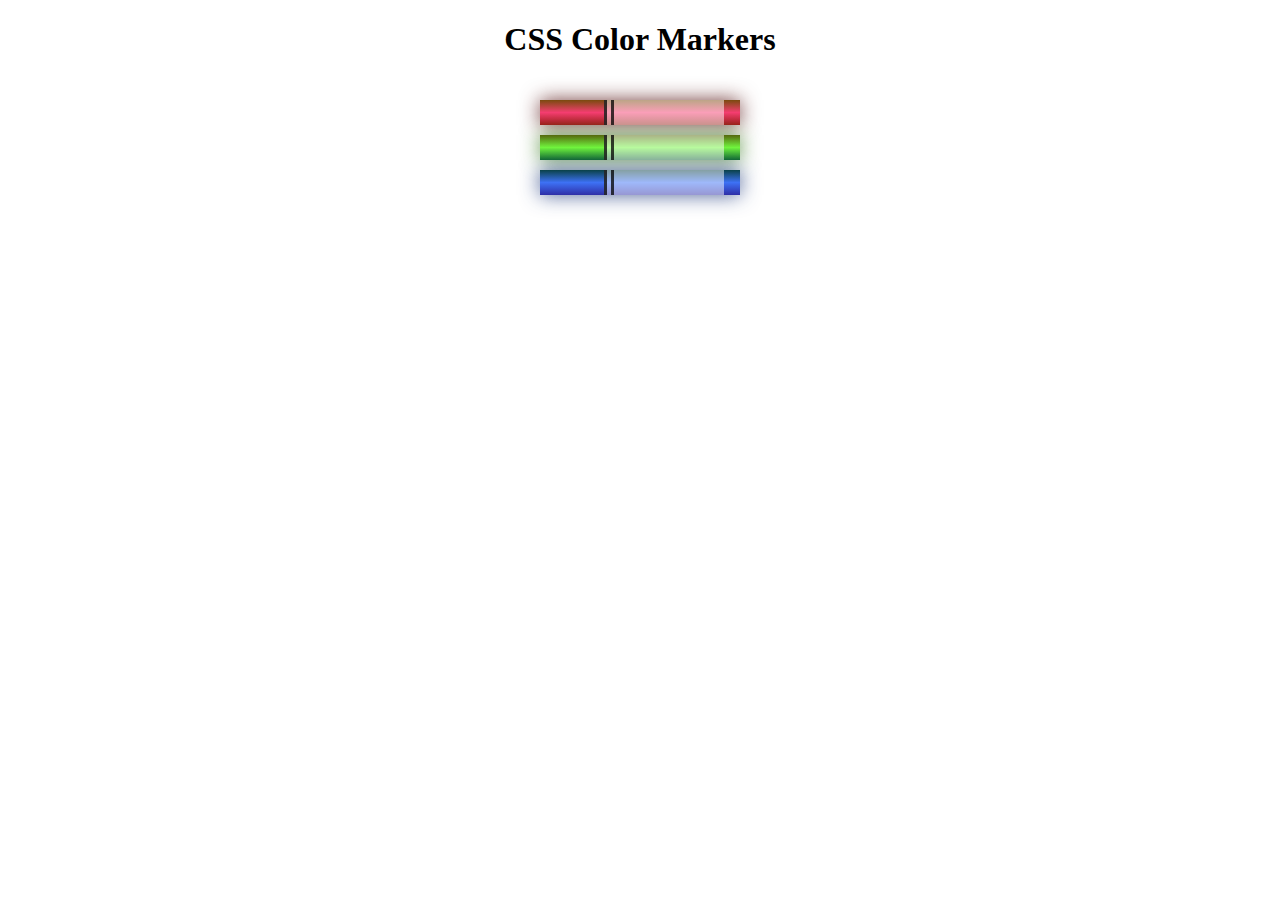
<file: Colored Markers/index.html>
<!DOCTYPE html>
<html lang="en">
<head>
    <meta charset="utf-8">
    <meta name="viewport" content="width=device-width, initial-scale=1.0">
    <title>Colored Markers</title>
    <link rel="stylesheet" href="styles.css">
</head>
<body>
<h1>CSS Color Markers</h1>
<div class="container">
    <div class="marker red">
        <div class="cap"></div>
        <div class="sleeve"></div>
    </div>
    <div class="marker green">
        <div class="cap"></div>
        <div class="sleeve"></div>
    </div>
    <div class="marker blue">
        <div class="cap"></div>
        <div class="sleeve"></div>
    </div>
</div>
</body>
</html>
</file>
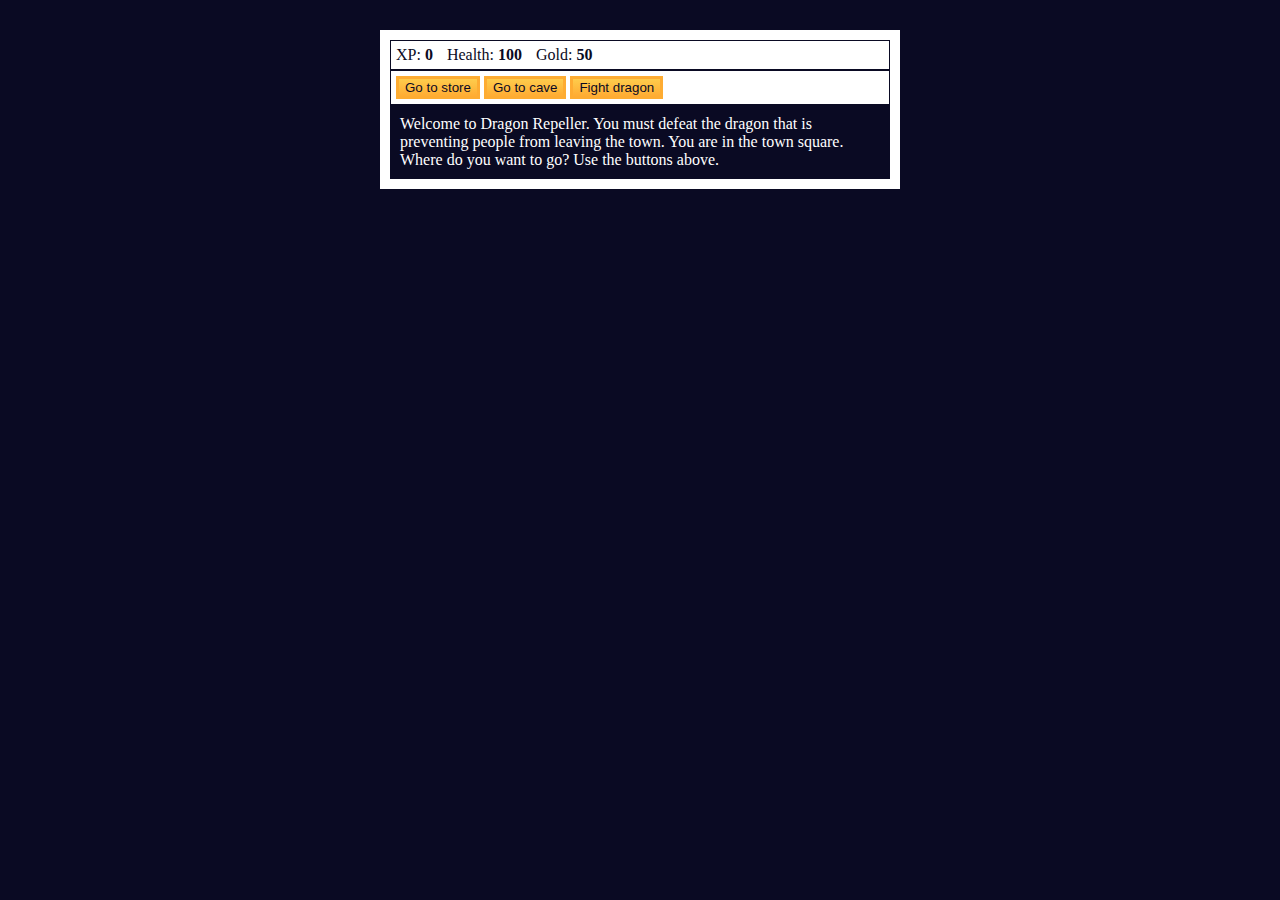
<file: js_lesson3/index.html>
<!DOCTYPE html>
<html lang="en">
<head>
    <meta charset="utf-8">
    <link rel="stylesheet" href="./styles.css">
    <title>RPG - Dragon Repeller</title>
</head>
<body>
<div id="game">
    <div id="stats">
        <span class="stat">XP: <strong><span id="xpText">0</span></strong></span>
        <span class="stat">Health: <strong><span id="healthText">100</span></strong></span>
        <span class="stat">Gold: <strong><span id="goldText">50</span></strong></span>
    </div>
    <div id="controls">
        <button id="button1">Go to store</button>
        <button id="button2">Go to cave</button>
        <button id="button3">Fight dragon</button>
    </div>
    <div id="monsterStats">
        <span class="stat">Monster Name: <strong><span id="monsterName"></span></strong></span>
        <span class="stat">Health: <strong><span id="monsterHealth"></span></strong></span>
    </div>
    <div id="text">
        Welcome to Dragon Repeller. You must defeat the dragon that is preventing people from leaving the town. You are in the town square. Where do you want to go? Use the buttons above.
    </div>
</div>
<script src="building_a_role_playing_game.js"></script>
</body>
</html>
</file>
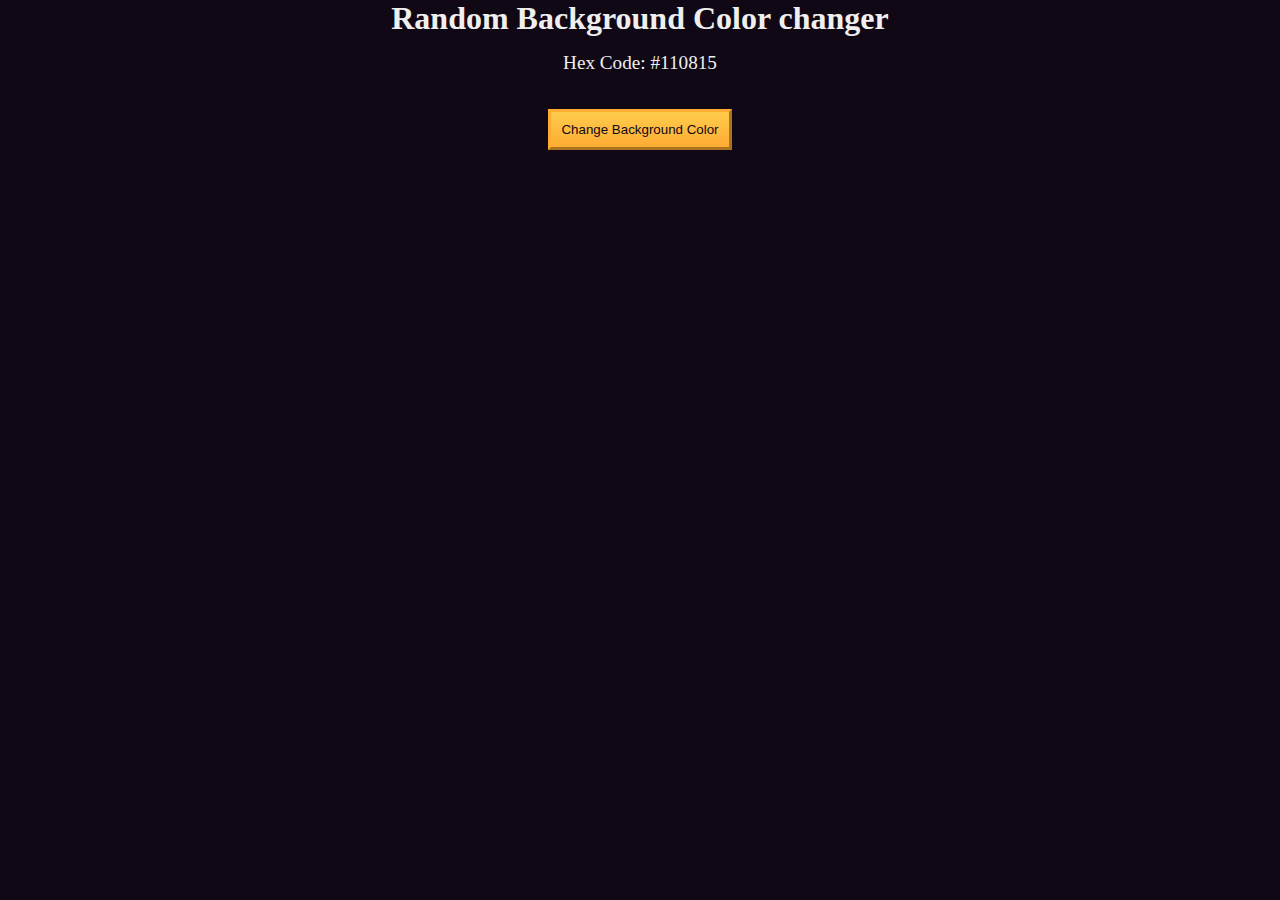
<file: js_lesson4/index.html>
<!DOCTYPE html>
<html lang="en">
<head>
    <meta charset="UTF-8" />
    <meta name="viewport" content="width=device-width, initial-scale=1.0" />
    <title>Build a random background color changer</title>
    <link rel="stylesheet" href="./styles.css" />
</head>
<body>
<h1>Random Background Color changer</h1>

<main>
    <section class="bg-information-container">
        <p>Hex Code: <span id="bg-hex-code">#110815</span></p>
    </section>

    <button class="btn" id="btn">Change Background Color</button>
</main>
<script src="debugging_by_building_a_random_background_color.js"></script>
</body>
</html>
</file>
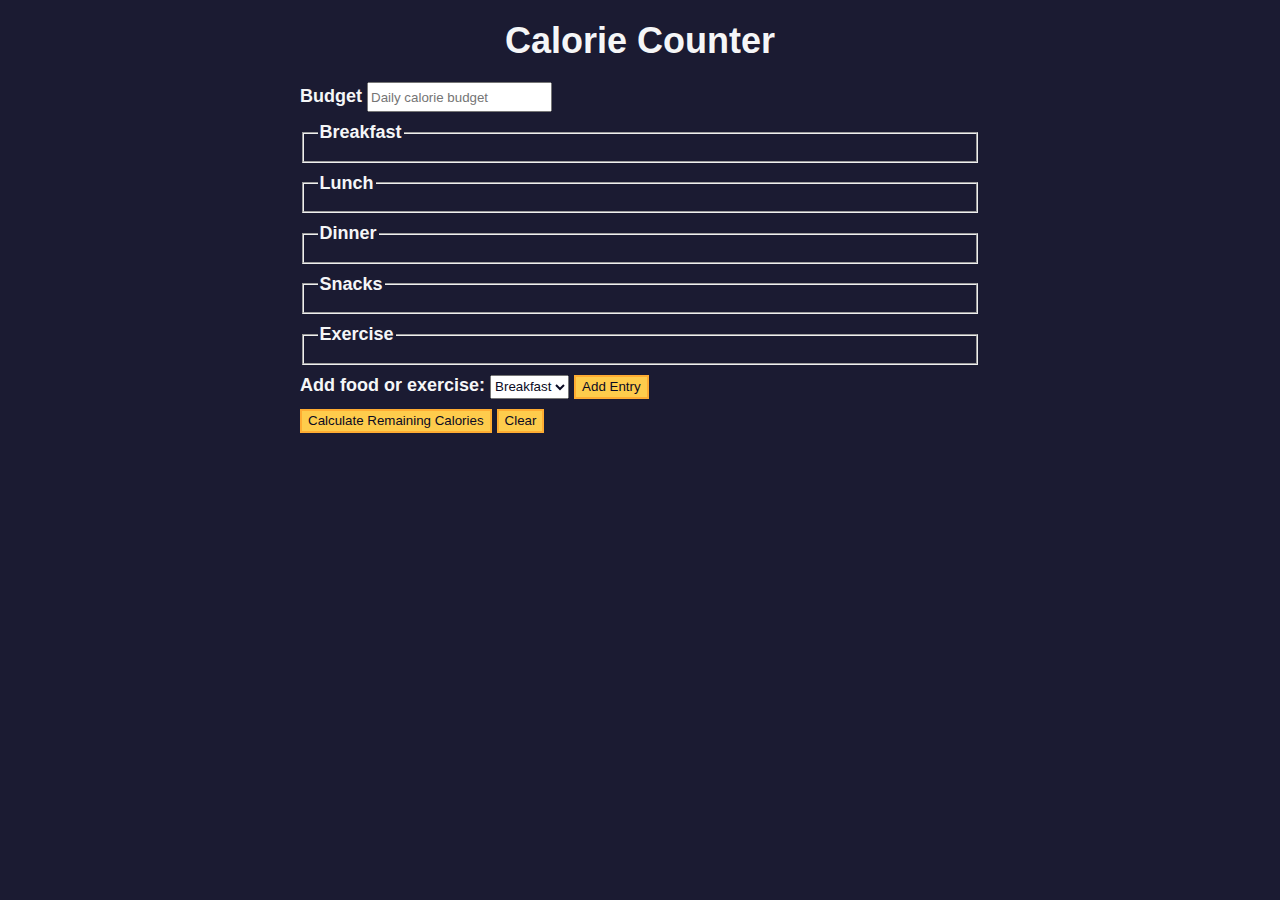
<file: js_lesson5/index.html>
<!DOCTYPE html>
<html lang="en">
<head>
    <meta charset="utf-8" />
    <meta name="viewport" content="width=device-width, initial-scale=1.0" />
    <link rel="stylesheet" href="styles.css" />
    <title>Calorie Counter</title>
</head>
<body>
<main>
    <h1>Calorie Counter</h1>
    <div class="container">
        <form id="calorie-counter">
            <label for="budget">Budget</label>
            <input
                    type="number"
                    min="0"
                    id="budget"
                    placeholder="Daily calorie budget"
                    required
            />
            <fieldset id="breakfast">
                <legend>Breakfast</legend>
                <div class="input-container"></div>
            </fieldset>
            <fieldset id="lunch">
                <legend>Lunch</legend>
                <div class="input-container"></div>
            </fieldset>
            <fieldset id="dinner">
                <legend>Dinner</legend>
                <div class="input-container"></div>
            </fieldset>
            <fieldset id="snacks">
                <legend>Snacks</legend>
                <div class="input-container"></div>
            </fieldset>
            <fieldset id="exercise">
                <legend>Exercise</legend>
                <div class="input-container"></div>
            </fieldset>
            <div class="controls">
            <span>
              <label for="entry-dropdown">Add food or exercise:</label>
              <select id="entry-dropdown" name="options">
                <option value="breakfast" selected>Breakfast</option>
                <option value="lunch">Lunch</option>
                <option value="dinner">Dinner</option>
                <option value="snacks">Snacks</option>
                <option value="exercise">Exercise</option>
              </select>
              <button type="button" id="add-entry">Add Entry</button>
            </span>
            </div>
            <div>
                <button type="submit">
                    Calculate Remaining Calories
                </button>
                <button type="button" id="clear">Clear</button>
            </div>
        </form>
        <div id="output" class="output hide"></div>
    </div>
</main>
<script src="calorie-counter.js"></script>
</body>
</html>
</file>
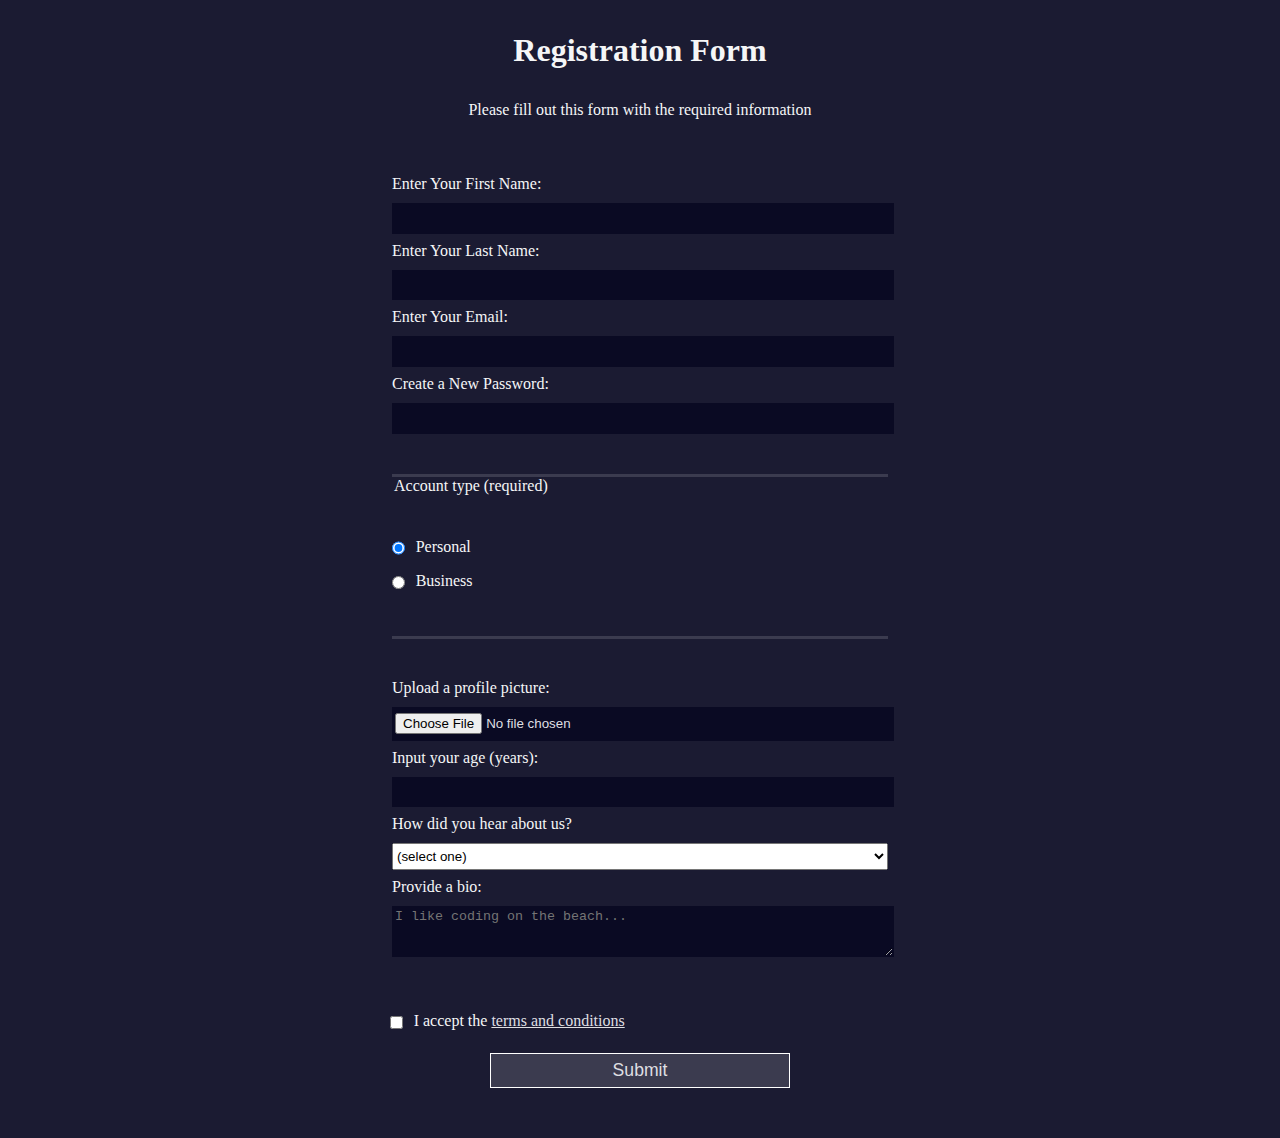
<file: HTML+CSS_lesson3/index3.html>
<!DOCTYPE html>
<html lang="en">
<head>
    <meta charset="UTF-8">
    <title>Registration Form</title>
    <link rel="stylesheet" href="slyles3.css" />
</head>
<body>
<h1>Registration Form</h1>
<p>Please fill out this form with the required information</p>
<form method="post" action='https://register-demo.freecodecamp.org'>
    <fieldset>
        <label for="first-name">Enter Your First Name: <input id="first-name" name="first-name" type="text" required /></label>
        <label for="last-name">Enter Your Last Name: <input id="last-name" name="last-name" type="text" required /></label>
        <label for="email">Enter Your Email: <input id="email" name="email" type="email" required /></label>
        <label for="new-password">Create a New Password: <input id="new-password" name="new-password" type="password" pattern="[a-z0-5]{8,}" required /></label>
    </fieldset>
    <fieldset>
        <legend>Account type (required)</legend>
        <label for="personal-account"><input id="personal-account" type="radio" name="account-type" class="inline" checked /> Personal</label>
        <label for="business-account"><input id="business-account" type="radio" name="account-type" class="inline" /> Business</label>
    </fieldset>
    <fieldset>
        <label for="profile-picture">Upload a profile picture: <input id="profile-picture" type="file" name="file" /></label>
        <label for="age">Input your age (years): <input id="age" type="number" name="age" min="13" max="120" /></label>
        <label for="referrer">How did you hear about us?
            <select id="referrer" name="referrer">
                <option value="">(select one)</option>
                <option value="1">freeCodeCamp News</option>
                <option value="2">freeCodeCamp YouTube Channel</option>
                <option value="3">freeCodeCamp Forum</option>
                <option value="4">Other</option>
            </select>
        </label>
        <label for="bio">Provide a bio:
            <textarea id="bio" name="bio" rows="3" cols="30" placeholder="I like coding on the beach..."></textarea>
        </label>
    </fieldset>
    <label for="terms-and-conditions">
        <input class="inline" id="terms-and-conditions" type="checkbox" required name="terms-and-conditions" /> I accept the <a href="https://www.freecodecamp.org/news/terms-of-service/">terms and conditions</a>
    </label>
    <input type="submit" value="Submit" />
</form>
</body>
</html>
</file>
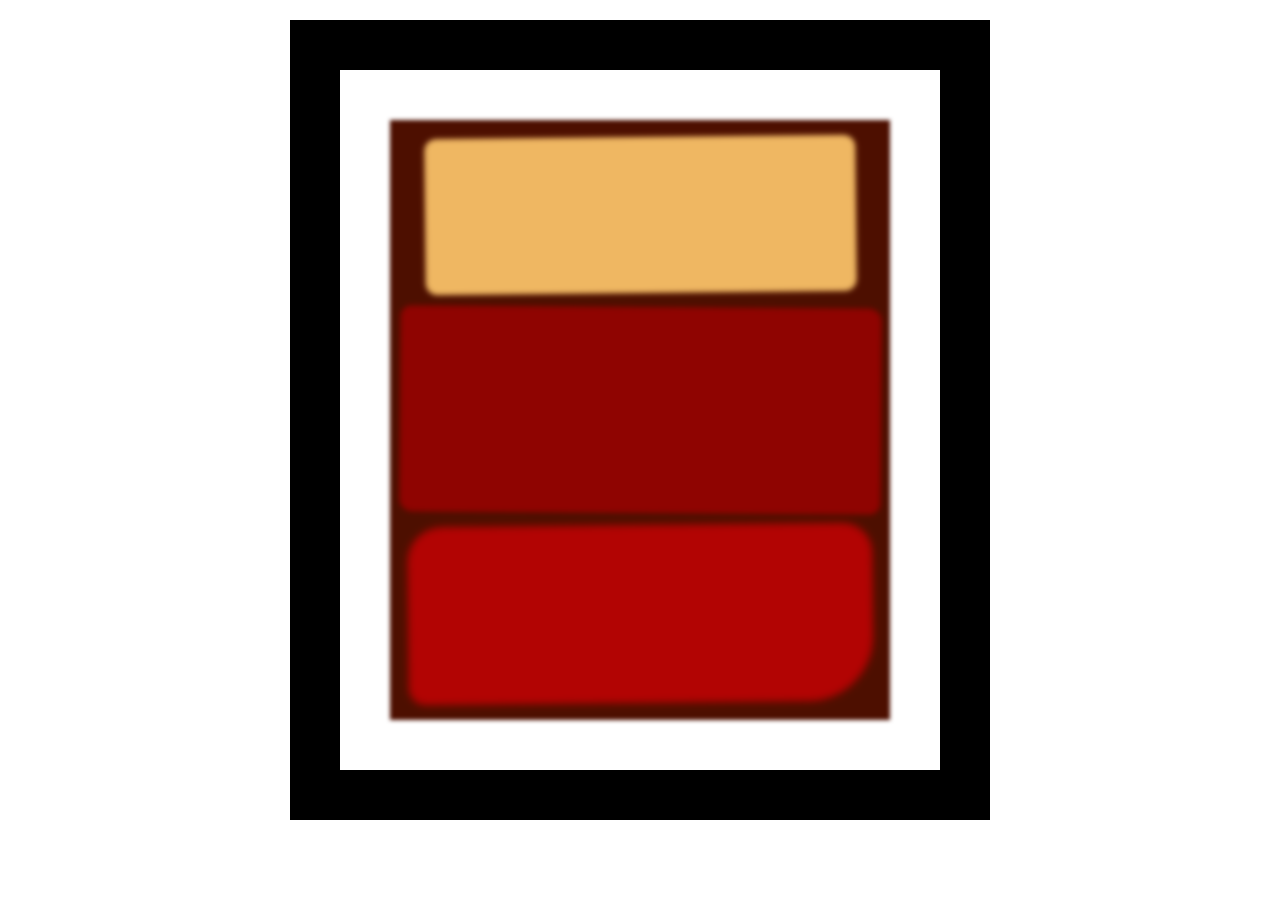
<file: HTML+CSS_lesson4/html_4.html>
<!DOCTYPE html>
<html lang="en">
<head>
    <meta charset="UTF-8">
    <title>Rothko Painting</title>
    <link href="./styles_4.css" rel="stylesheet">
</head>
<body>
<div class="frame">
    <div class="canvas">
        <div class="one"></div>
        <div class="two"></div>
        <div class="three"></div>
    </div>
</div>
</body>
</html>
</file>
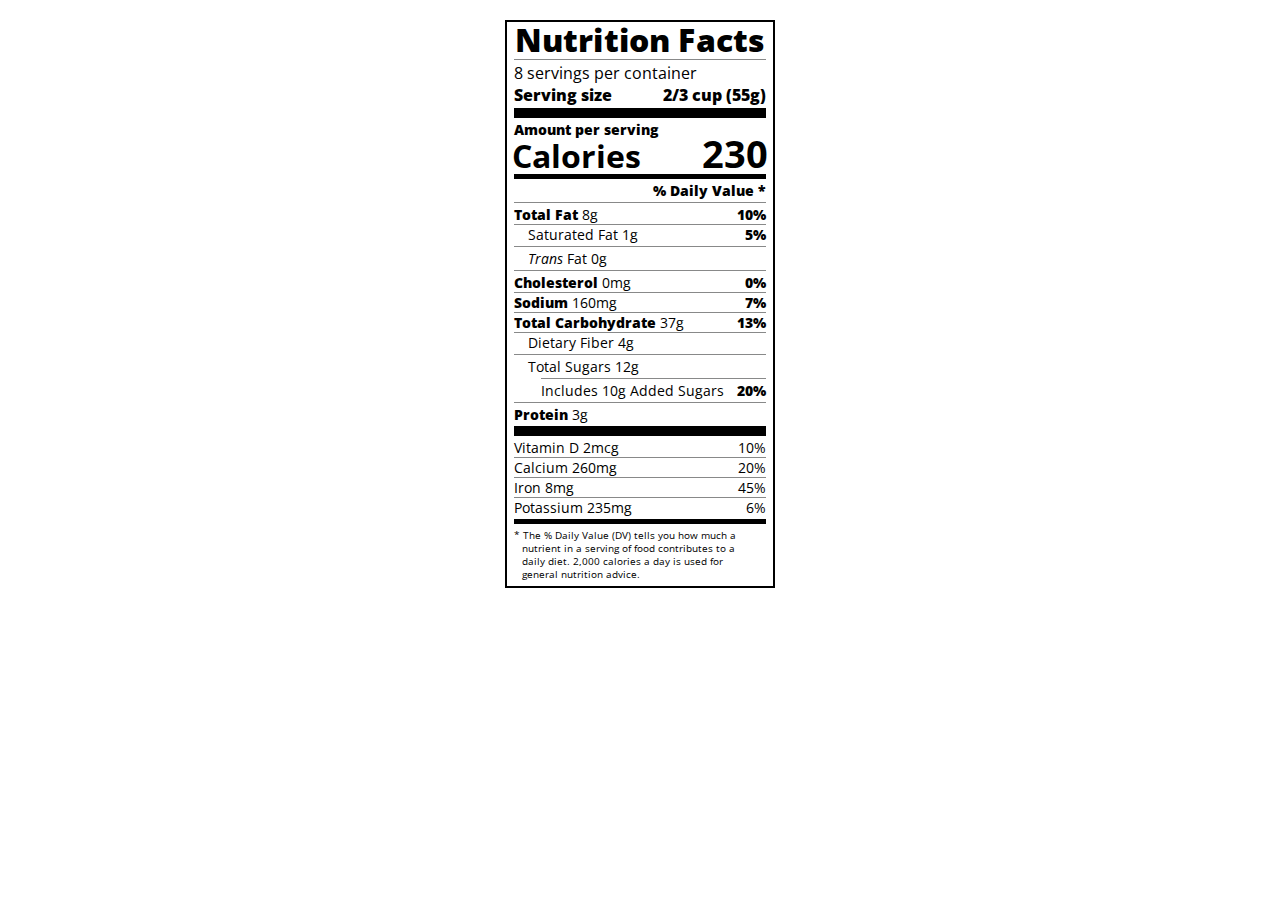
<file: HTML+CSS_lesson7/html_7.html>
<!DOCTYPE html>
<html lang="en">

<head>
    <meta charset="UTF-8">
    <title>Nutrition Label</title>
    <link href="https://fonts.googleapis.com/css?family=Open+Sans:400,700,800" rel="stylesheet">
    <link href="styles_7.css" rel="stylesheet">
</head>

<body>
<div class="label">
    <header>
        <h1 class="bold">Nutrition Facts</h1>
        <div class="divider"></div>
        <p>8 servings per container</p>
        <p class="bold">Serving size <span>2/3 cup (55g)</span></p>
    </header>
    <div class="divider large"></div>
    <div class="calories-info">
        <div class="left-container">
            <h2 class="bold small-text">Amount per serving</h2>
            <p>Calories</p>
        </div>
        <span>230</span>
    </div>
    <div class="divider medium"></div>
    <div class="daily-value small-text">
        <p class="bold right no-divider">% Daily Value *</p>
        <div class="divider"></div>
        <p><span><span class="bold">Total Fat</span> 8g</span> <span class="bold">10%</span></p>
        <p class="indent no-divider">Saturated Fat 1g <span class="bold">5%</span></p>
        <div class="divider"></div>
        <p class="indent no-divider"><span><i>Trans</i> Fat 0g</span></p>
        <div class="divider"></div>
        <p><span><span class="bold">Cholesterol</span> 0mg</span> <span class="bold">0%</span></p>
        <p><span><span class="bold">Sodium</span> 160mg</span> <span class="bold">7%</span></p>
        <p><span><span class="bold">Total Carbohydrate</span> 37g</span> <span class="bold">13%</span></p>
        <p class="indent no-divider">Dietary Fiber 4g</p>
        <div class="divider"></div>
        <p class="indent no-divider">Total Sugars 12g</p>
        <div class="divider double-indent"></div>
        <p class="double-indent no-divider">Includes 10g Added Sugars <span class="bold">20%</span></p>
        <div class="divider"></div>
        <p class="no-divider"><span><span class="bold">Protein</span> 3g</span></p>
        <div class="divider large"></div>
        <p>Vitamin D 2mcg <span>10%</span></p>
        <p>Calcium 260mg <span>20%</span></p>
        <p>Iron 8mg <span>45%</span></p>
        <p class="no-divider">Potassium 235mg <span>6%</span></p>
    </div>
    <div class="divider medium"></div>
    <p class="note">* The % Daily Value (DV) tells you how much a nutrient in a serving of food contributes to a daily
        diet. 2,000 calories a day is used for general nutrition advice.</p>
</div>
</body>
</html>
</file>
<file: Colored Markers/styles.css>
h1 {
    text-align: center;
}

.container {
    background-color: rgb(255, 255, 255);
    padding: 10px 0;
}

.marker {
    width: 200px;
    height: 25px;
    margin: 10px auto;
}

.cap {
    width: 60px;
    height: 25px;
}

.sleeve {
    width: 110px;
    height: 25px;
    background-color: rgba(255, 255, 255, 0.5);
    border-left: 10px double rgba(0, 0, 0, 0.75);
}

.cap, .sleeve {
    display: inline-block;
}

.red {
    background: linear-gradient(rgb(122, 74, 14), rgb(245, 62, 113), rgb(162, 27, 27));
    box-shadow: 0 0 20px 0 rgba(83, 14, 14, 0.8);
}

.green {
    background: linear-gradient(#55680D, #71F53E, #116C31);
    box-shadow: 0 0 20px 0 #3B7E20CC;
}

.blue {
    background: linear-gradient(hsl(186, 76%, 16%), hsl(223, 90%, 60%), hsl(240, 56%, 42%));
    box-shadow: 0 0 20px 0 hsla(223, 59%, 31%, 0.8);
}
</file>
<file: js_lesson3/styles.css>
body {
    background-color: #0a0a23;
}

#text {
    background-color: #0a0a23;
    color: #ffffff;
    padding: 10px;
}

#game {
    max-width: 500px;
    max-height: 400px;
    background-color: #ffffff;
    color: #ffffff;
    margin: 30px auto 0;
    padding: 10px;
}

#controls,
#stats {
    border: 1px solid #0a0a23;
    padding: 5px;
    color: #0a0a23;
}

#monsterStats {
    display: none;
    border: 1px solid #0a0a23;
    padding: 5px;
    color: #ffffff;
    background-color: #c70d0d;
}

.stat {
    padding-right: 10px;
}

button {
    cursor: pointer;
    color: #0a0a23;
    background-color: #feac32;
    background-image: linear-gradient(#fecc4c, #ffac33);
    border: 3px solid #feac32;
}
</file>
<file: js_lesson4/styles.css>
*,
*::before,
*::after {
    margin: 0;
    padding: 0;
    box-sizing: border-box;
}

:root {
    --yellow: #f1be32;
    --golden-yellow: #feac32;
    --dark-purple: #110815;
    --light-grey: #efefef;
}

body {
    background-color: var(--dark-purple);
    color: var(--light-grey);
    text-align: center;
}

.bg-information-container {
    margin: 15px 0 25px;
    font-size: 1.2rem;
}

.btn {
    cursor: pointer;
    padding: 10px;
    margin: 10px;
    color: var(--dark-purple);
    background-color: var(--golden-yellow);
    background-image: linear-gradient(#fecc4c, #ffac33);
    border-color: var(--golden-yellow);
    border-width: 3px;
}

.btn:hover {
    background-image: linear-gradient(#ffcc4c, #f89808);
}
</file>
<file: js_lesson5/styles.css>
:root {
    --light-grey: #f5f6f7;
    --dark-blue: #0a0a23;
    --fcc-blue: #1b1b32;
    --light-yellow: #fecc4c;
    --dark-yellow: #feac32;
    --light-pink: #ffadad;
    --dark-red: #850000;
    --light-green: #acd157;
}

body {
    font-family: "Lato", Helvetica, Arial, sans-serif;
    font-size: 18px;
    background-color: var(--fcc-blue);
    color: var(--light-grey);
}

h1 {
    text-align: center;
}

.container {
    width: 90%;
    max-width: 680px;
}

h1,
.container,
.output {
    margin: 20px auto;
}

label,
legend {
    font-weight: bold;
}

.input-container {
    display: flex;
    flex-direction: column;
}

button {
    cursor: pointer;
    text-decoration: none;
    background-color: var(--light-yellow);
    border: 2px solid var(--dark-yellow);
}

button,
input,
select {
    min-height: 24px;
    color: var(--dark-blue);
}

fieldset,
label,
button,
input,
select {
    margin-bottom: 10px;
}

.output {
    border: 2px solid var(--light-grey);
    padding: 10px;
    text-align: center;
}

.hide {
    display: none;
}

.output span {
    font-weight: bold;
    font-size: 1.2em;
}

.surplus {
    color: var(--light-pink);
}

.deficit {
    color: var(--light-green);
}
</file>
<file: HTML+CSS_lesson3/slyles3.css>
body {
    width: 100%;
    height: 100vh;
    margin: 0;
    background-color: #1b1b32;
    color: #f5f6f7;
    font-family: Tahoma;
    font-size: 16px;
}

h1, p {
    margin: 1em auto;
    text-align: center;
}

form {
    width: 60vw;
    max-width: 500px;
    min-width: 300px;
    margin: 0 auto;
    padding-bottom: 2em;
}

fieldset {
    border: none;
    padding: 2rem 0;
    border-bottom: 3px solid #3b3b4f;
}

fieldset:last-of-type {
    border-bottom: none;
}

label {
    display: block;
    margin: 0.5rem 0;
}

input,
textarea,
select {
    margin: 10px 0 0 0;
    width: 100%;
    min-height: 2em;
}

input, textarea {
    background-color: #0a0a23;
    border: 1px solid #0a0a23;
    color: #ffffff;
}

.inline {
    width: unset;
    margin: 0 0.5em 0 0;
    vertical-align: middle;
}

input[type="submit"] {
    display: block;
    width: 60%;
    margin: 1em auto;
    height: 2em;
    font-size: 1.1rem;
    background-color: #3b3b4f;
    border-color: white;
    min-width: 300px;
}

input[type="file"] {
    padding: 5px 2px 0;
}

.inline{
    display: inline;
}

input, a {
    color:#dfdfe2;
}
</file>
<file: HTML+CSS_lesson4/styles_4.css>
.canvas {
    width: 500px;
    height: 600px;
    background-color: #4d0f00;
    overflow: hidden;
    filter: blur(2px);
}

.frame {
    border: 50px solid black;
    width: 500px;
    padding: 50px;
    margin: 20px auto;
}

.one {
    width: 425px;
    height: 150px;
    background-color: #efb762;
    margin: 20px auto;
    box-shadow: 0 0 3px 3px #efb762;
    border-radius: 9px;
    transform: rotate(-0.6deg);
}

.two {
    width: 475px;
    height: 200px;
    background-color: #8f0401;
    margin: 0 auto 20px;
    box-shadow: 0 0 3px 3px #8f0401;
    border-radius: 8px 10px;
    transform: rotate(0.4deg);
}

.one, .two {
    filter: blur(1px);
}

.three {
    width: 91%;
    height: 28%;
    background-color: #b20403;
    margin: auto;
    filter: blur(2px);
    box-shadow: 0 0 5px 5px #b20403;
    border-radius: 30px 25px 60px 12px;
    transform: rotate(-0.6deg);
}
</file>
<file: HTML+CSS_lesson7/styles_7.css>
* {
    box-sizing: border-box;
}

html {
    font-size: 16px;
}

body {
    font-family: 'Open Sans', sans-serif;
}

.label {
    border: 2px solid black;
    width: 270px;
    margin: 20px auto;
    padding: 0 7px;
}

header h1 {
    text-align: center;
    margin: -4px 0;
    letter-spacing: 0.15px
}

p {
    margin: 0;
    display: flex;
    justify-content: space-between;
}

.divider {
    border-bottom: 1px solid #888989;
    margin: 2px 0;
}

.bold {
    font-weight: 800;
}

.large {
    height: 10px;
}

.large, .medium {
    background-color: black;
    border: 0;
}

.medium {
    height: 5px;
}

.small-text {
    font-size: 0.85rem;
}


.calories-info {
    display: flex;
    justify-content: space-between;
    align-items: flex-end;
}

.calories-info h2 {
    margin: 0;
}

.left-container p {
    margin: -5px -2px;
    font-size: 2em;
    font-weight: 700;
}

.calories-info span {
    margin: -7px -2px;
    font-size: 2.4em;
    font-weight: 700;
}

.right {
    justify-content: flex-end;
}

.indent {
    margin-left: 1em;
}

.double-indent {
    margin-left: 2em;
}

.daily-value p:not(.no-divider) {
    border-bottom: 1px solid #888989;
}

.note {
    font-size: 0.6rem;
    margin: 5px 0;
    padding: 0 8px;
    text-indent: -8px;
}
</file>
